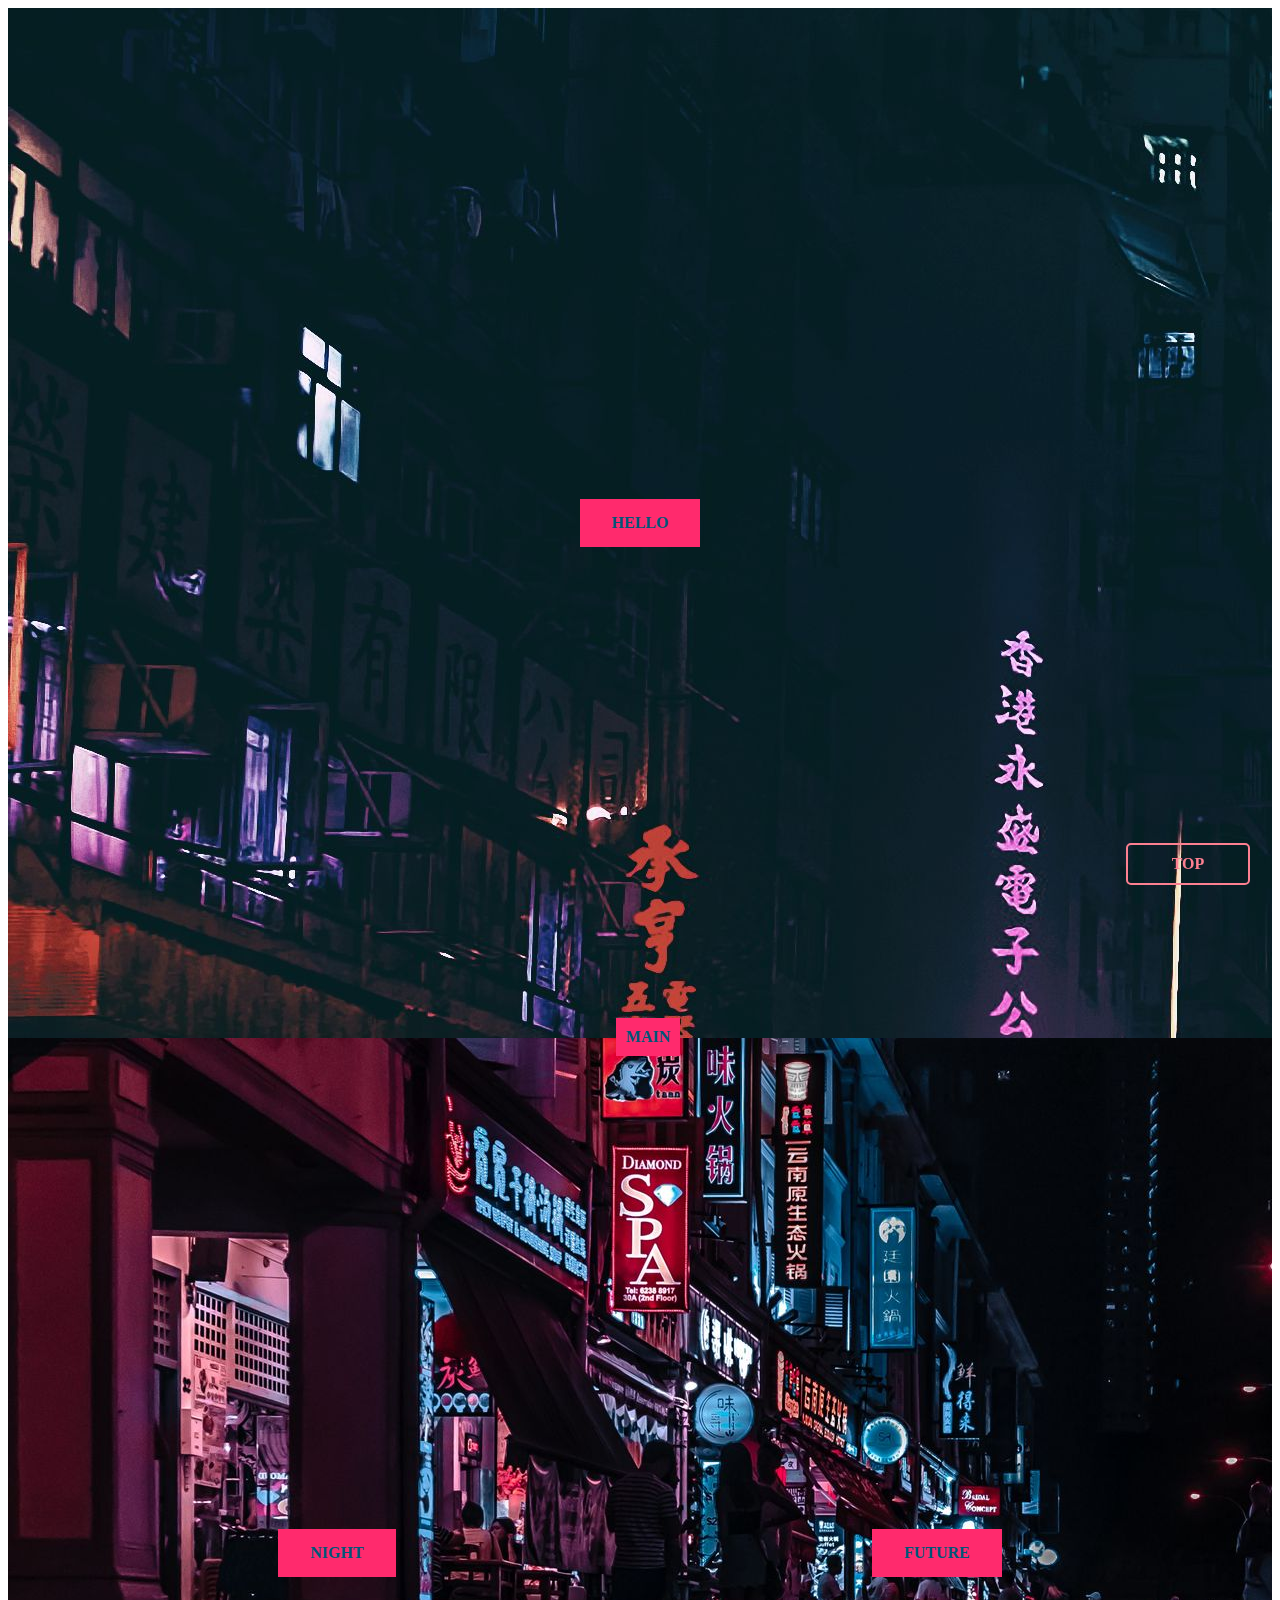
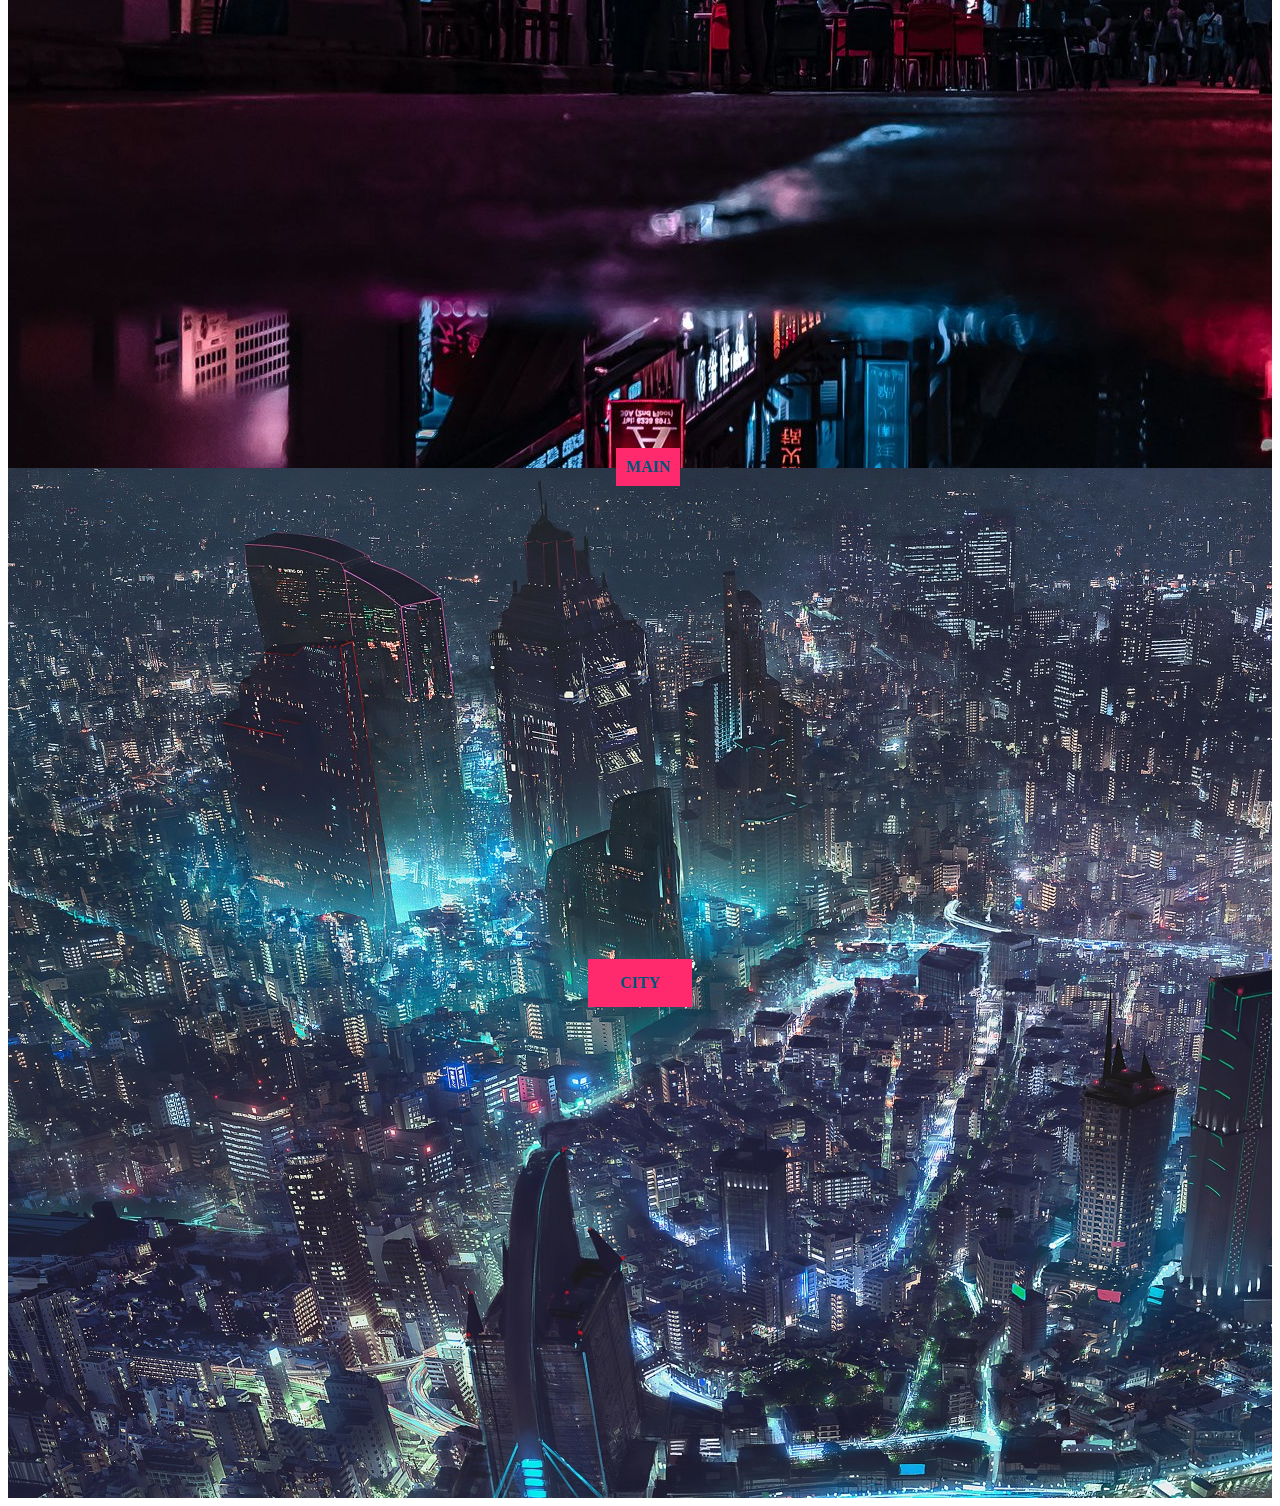
<file: siteexam1-main/landing.html>
<html>
	<head>
		<link rel="stylesheet" href="styles/style.css">
		<link rel="stylesheet" href="styles/icon.css">
	</head>
	<body class='section'>
		<div class='one landing'>
			<a class='landing' href='index.html#feedback'>
			HELLO
			</a>
		</div>
		<div class='chain'>
			<a class='chain-button' href='index.html#feedback'>
			MAIN
			</a>
		</div>
		<div class='two landing newclass'>
			<a  class='landing' href='index.html#gallery'>
			NIGHT
			</a>
			<a  class='landing' href='index.html#gallery'>
			FUTURE
			</a>
		</div>
		<div class='chain'>
			<a class='chain-button' href='index.html#feedback'>
			MAIN
			</a>
		</div>
		<div class='three landing'>
			<a class='landing' href='index.html#stat'>
			CITY
			</a>
		</div>
		<a class='topbutton' href='#'>
			TOP
		</a>
	</body>
</html>
</file>
<file: siteexam1-main/styles/style.css>
.parent {
	display: flex;
}

.mainname {
	background-color: #01012B;
	color: #FD8091;
	font-family: Geneva, Arial, Helvetica, sans-serif;
	height: auto;
	text-align: center;
	font-weight: bolder;
	font-size: 60px;
}

.menu {
	background-color: #005678;
	width: 200px;
	min-height: 800px;

}
.menu-fly{
	position: fixed;
	font-size: 30px;
	font-weight: bolder;
	padding: 15px 15px;
}

.content { 
	display: flex;
	flex-wrap: wrap;
	flex: 1;
	background-image: url(../images/landing/77.jpg);
}


.first {
	display: flex;
	flex-wrap: wrap;
	flex: 1;
	background-image: url(../images/landing/555.jpg);
}

.second {
	background-image: url(../images/landing/444.jpg);
}

.third {
	background-image: url(../images/landing/333.jpg);
}

.fourth{
	background-image: url(../images/landing/222.jpg);
}

.footer {
	background-color: #01012B;
	height: 70px;
	display: flex;
	justify-content:space-around;
	align-items:center;
	font-family: Geneva, Arial, Helvetica, sans-serif;
	text-align: center;
	font-weight: bolder;
	font-size: 30px;
	display: flex;
	
	
}

.name {
	color: #08DEEA;
}

#name:hover {
	color: #FD8091;
}




a {
	text-decoration: none;
	color: #FD8091;
}

a:hover {
	color: #08DEEA;
}

.page{
	display: none;
}

.page:target{
	display: flex;
	display: inline-block;
	flex:1;
	background-color: #C4FFFF;
}

.button {
    background-color: #01012B; 
    border: 4px solid #08DEEA;
    padding: 15px 32px;
    margin: 2px;
    border-radius: 12px;
    font-size: 19px;
}

.button:hover {
	background-color:#FD8091;
}

.gallery .cyberpunk{
	border: 10px #191970 solid;
	margin: 10px;
    border-radius: 30px;
	max-width:300px;
}

.image-container img{
	max-width: 300px;
	max-height: 300px;
	display: flex;
	justify-content: center;
}


.cyberpunk .name {
	border: 0;
	border-bottom: 10px #FD8091 solid;    
    padding: 10px;
    font-size: 40px;
	text-align: center;
	font-family: Geneva, Arial, Helvetica, sans-serif;
	font-weight: bolder;
	
}




.actions{
	display: flex;
	border: 0;
	flex:1;
	border-top: 10px #FD8091 solid;
	justify-content: space-between;
	padding: 0px;
	
}


.cyberpunk .actions .button {
	white-space: pre-line;
    padding: 3px;
    border: 4px solid #08DEEA;
    display: inline-block;
	flex: 1;
	margin: 0;
	border-radius: 0;
	background-color: #005678;
	text-align: center;
	font-size: 20px;
	font-weight: bolder;
}






.cyberpunk .actions .button:hover{
	background: #7e00ef;
}
.cyberpunk .actions .button:first-child{
	border-bottom-left-radius: 20px;
}
.cyberpunk .actions .button:last-child{
	border-bottom-right-radius: 20px;
}




.container {
	display: flex;
	flex-wrap: wrap;
}

.cyberpunk:hover,
.cyberpunk:hover .name,
.cyberpunk:hover .actions{
	border-color: #00FFFF;
	border-style: double;
	color: #7e00ef;
}



.one {
	width:max-width: 100%; 
	height:1000px;
	background-image: url(../images/landing/one.jpg);
}

.two {
	width:max-width: 100%; 
	height:1000px;
	background-image: url(../images/landing/two.jpg);
	
}

.three {
	width:max-width: 100%; 
	height:1000px;
	background-image: url(../images/landing/three.jpg);
}

.landing {
	display: flex;
	justify-content:center;
	align-items:center;
	background-color: #FF2A6D; 
    color: #005678;
	font-weight: bolder;
    padding: 15px 32px;
    text-decoration: none;
    font-size: 16px;
}

.landing.newclass{
	justify-content: space-around;
}

.chain{
	position: absolute;
    width: 100%;
    display: flex;
    justify-content: center;
	margin-top: -20px;
	color: #FD8091;
	font-weight: bolder;
}
.chain-button {
	display: flex;
	justify-content:center;
	align-items:center;
	background-color: #FF2A6D; 
    color: #005678;
	font-weight: bolder;
    padding: 10px 10px;
    text-decoration: none;
    font-size: 16px;
}

.topbutton {
	width:100px;
	border:2px solid;
	text-align:center;
	font-weight: bolder;
	padding:10px;
	position:fixed;
	bottom:15px;
	right:30px;
	cursor:pointer;
	font-size:16px;
	border-radius: 5px;

}

.music {
	padding:10px auto 0;
	text-align: left;
	font-family: Geneva, Arial, Helvetica, sans-serif;
	font-weight: bolder;
	color: #08DEEA;
	
	
}
.music figcaption:hover {
	color:#FD8091; 
}


.player {
	border: 10px solid #08DEEA;
	margin: 40px 380px ;
	padding:20px;
	text-align:center;
	
}
.player:hover {
	border: 10px solid #FD8091;
	
}
.video {
	padding:10px;
}

p {
	font-weight: bolder;
	font-size: 30px;
	padding: 10px;
	margin: 1%;
	color: #005678;
	text-align: left;
	font-family: Geneva, Arial, Helvetica, sans-serif;
	text-indent: 40px;
}

.copyration {
	font-weight: bolder;
	font-size: 16px;
	color: #005678;
	text-align: left;
	font-family: Geneva, Arial, Helvetica, sans-serif;
}

.copyration:hover {
	color:#08DEEA;
}


.net {
	display:flex;
	align-items: flex-start;
}













.postcard {
   box-sizing: border-box;
   max-width: 350px;
   margin: 50px auto 0;
   padding: 20px;
   background: #FD8091;
   border: 10px solid #01012B;
   border-radius: 12px;
   font-family: Geneva, Arial, Helvetica, sans-serif;
   color: #005678;
   font-weight: bolder;
}
.form-row {
   margin-bottom: 15px;
}
.form-row input[type='text'], 
.form-row input[type='email'], 
.form-row textarea {
	box-sizing: border-box;
   width: 100%;
   padding: 0 10px;
   line-height: 35px;
   border-width: 0;
   background: #C4FFFF;
   background-size: 8px 35px;
   font-family: Geneva, Arial, Helvetica, sans-serif;
   border-radius: 12px;
   border: 4px solid #08DEEA;
}
.form-row textarea {
   background-attachment: local;
   background-repeat: repeat;
   resize: none;
}
.form-row input[type='submit'] {
   padding: 10px 20px;
   margin-top: 10px;
   background: #005678;
   font-family: Geneva, Arial, Helvetica, sans-serif;
   font-size: 16px;
   font-weight: bolder;
   color: #08DEEA;
   cursor: pointer;
   border-radius: 12px;
   border: 4px solid #08DEEA;
}

.postcard:hover {
	border: 10px solid #08DEEA;
}
	
.form-row input[type='submit']:hover {
	color: #01012B;
	background-color: #FD8091;
	border: 4px solid #01012B;
}
.form-row input[type='text']:hover,
.form-row input[type='email']:hover,
.form-row textarea:hover {
	border: 4px solid #01012B; 
}
</file>
<file: siteexam1-main/styles/icon.css>
.icon::before{
	height: 20px;
    width: 20px;
    display: inline-block;
	background-size: cover;
	content: ' ';
}

.icon.outbound::before{
	background-image: url('../images/icon/outbound_white_24dp.svg');
}
.icon.outbound:hover::before{
	background-image: url('../images/icon/outbound_black_24dp.svg');
}

.icon.dashboard::before{
	background-image: url('../images/icon/dashboard_white_24dp.svg');
}
.icon.dashboard:hover::before{
	background-image: url('../images/icon/dashboard_black_24dp.svg');
}

.icon.sensors::before{
	background-image: url('../images/icon/sensors_white_24dp.svg');
}
.icon.sensors:hover::before{
	background-image: url('../images/icon/sensors_black_24dp.svg');
}

.icon.picture_in_picture::before{
	background-image: url('../images/icon/picture_in_picture_white_24dp.svg');
}
.icon.picture_in_picture:hover::before{
	background-image: url('../images/icon/picture_in_picture_black_24dp.svg');
}

.instagram{
	height: 40px;
    width: 40px;
    display: inline-block;
	background-size: cover;
	content: ' ';
	background-image: url('../images/icon/instagram1.svg');
}
.vk {
	height: 40px;
    width: 40px;
    display: inline-block;
	background-size: cover;
	content: ' ';
	background-image: url('../images/icon/vk.svg');
}
</file>
